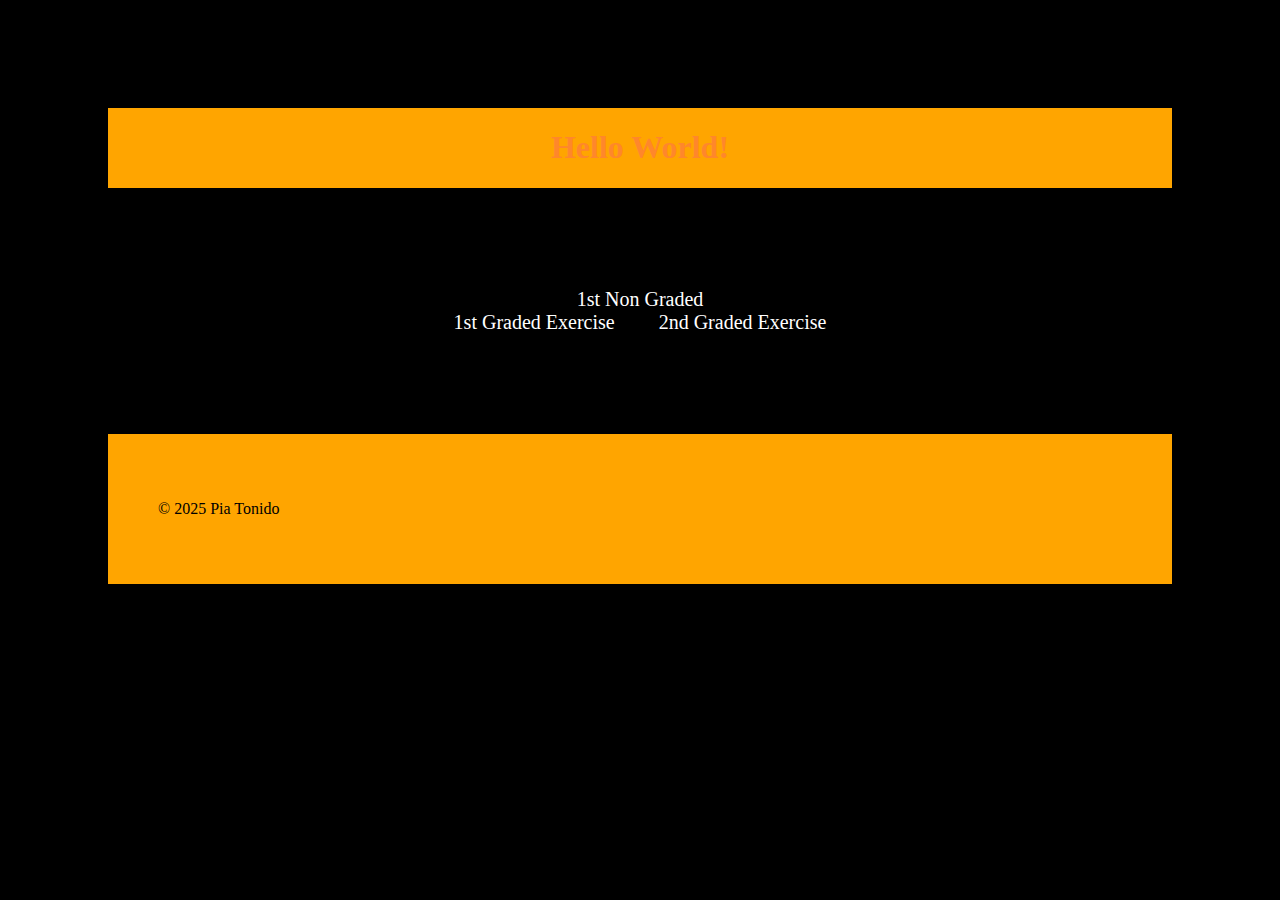
<file: public/index.html>
<!DOCTYPE html>
<html lang="eng">
<head>
    <meta charset="UTF-8">
    <meta viewport content="width=device-width, initial-scale=1.0">
    <title>Pia's Index.Html</title>

</head>
    
    <style>
        .topbar {
            background-color: orange;
            overflow: hidden;
        }

        h1 {
            color: rgb(255, 135, 43);
            text-align: center;
        }

        body {
            background-color: black;
            font-family: 'Times New Roman', Times, serif;
            padding: 100px;
            
        }

        a {
            color: white;
            font-size: 20px;
            text-decoration: none;
            margin: 20px;
        }

        a:hover {
            color: orange;
        }

        a:visited{
            color:rgb(255, 135, 43);
        }

        .contents{
            text-align: center;
            margin: 100px;
        }

        footer {
            background-color: orange;
            padding: 50px;
        }
    </style>
    
<body>
    <div class = "topbar">
    <h1>Hello World!</h1>
    </div>

    <div class = "contents">
    <a href = "Q21NGCSTonido.html">1st Non Graded</a><br>
    <a href = "2Q2GCSTonido.html">1st Graded Exercise</a>
    <a href = "2Q1GCSTonido.html" >2nd Graded Exercise</a>
    </div>

    <footer>
        <p>© 2025 Pia Tonido</p>
    </footer>

</body>
</html>
</file>
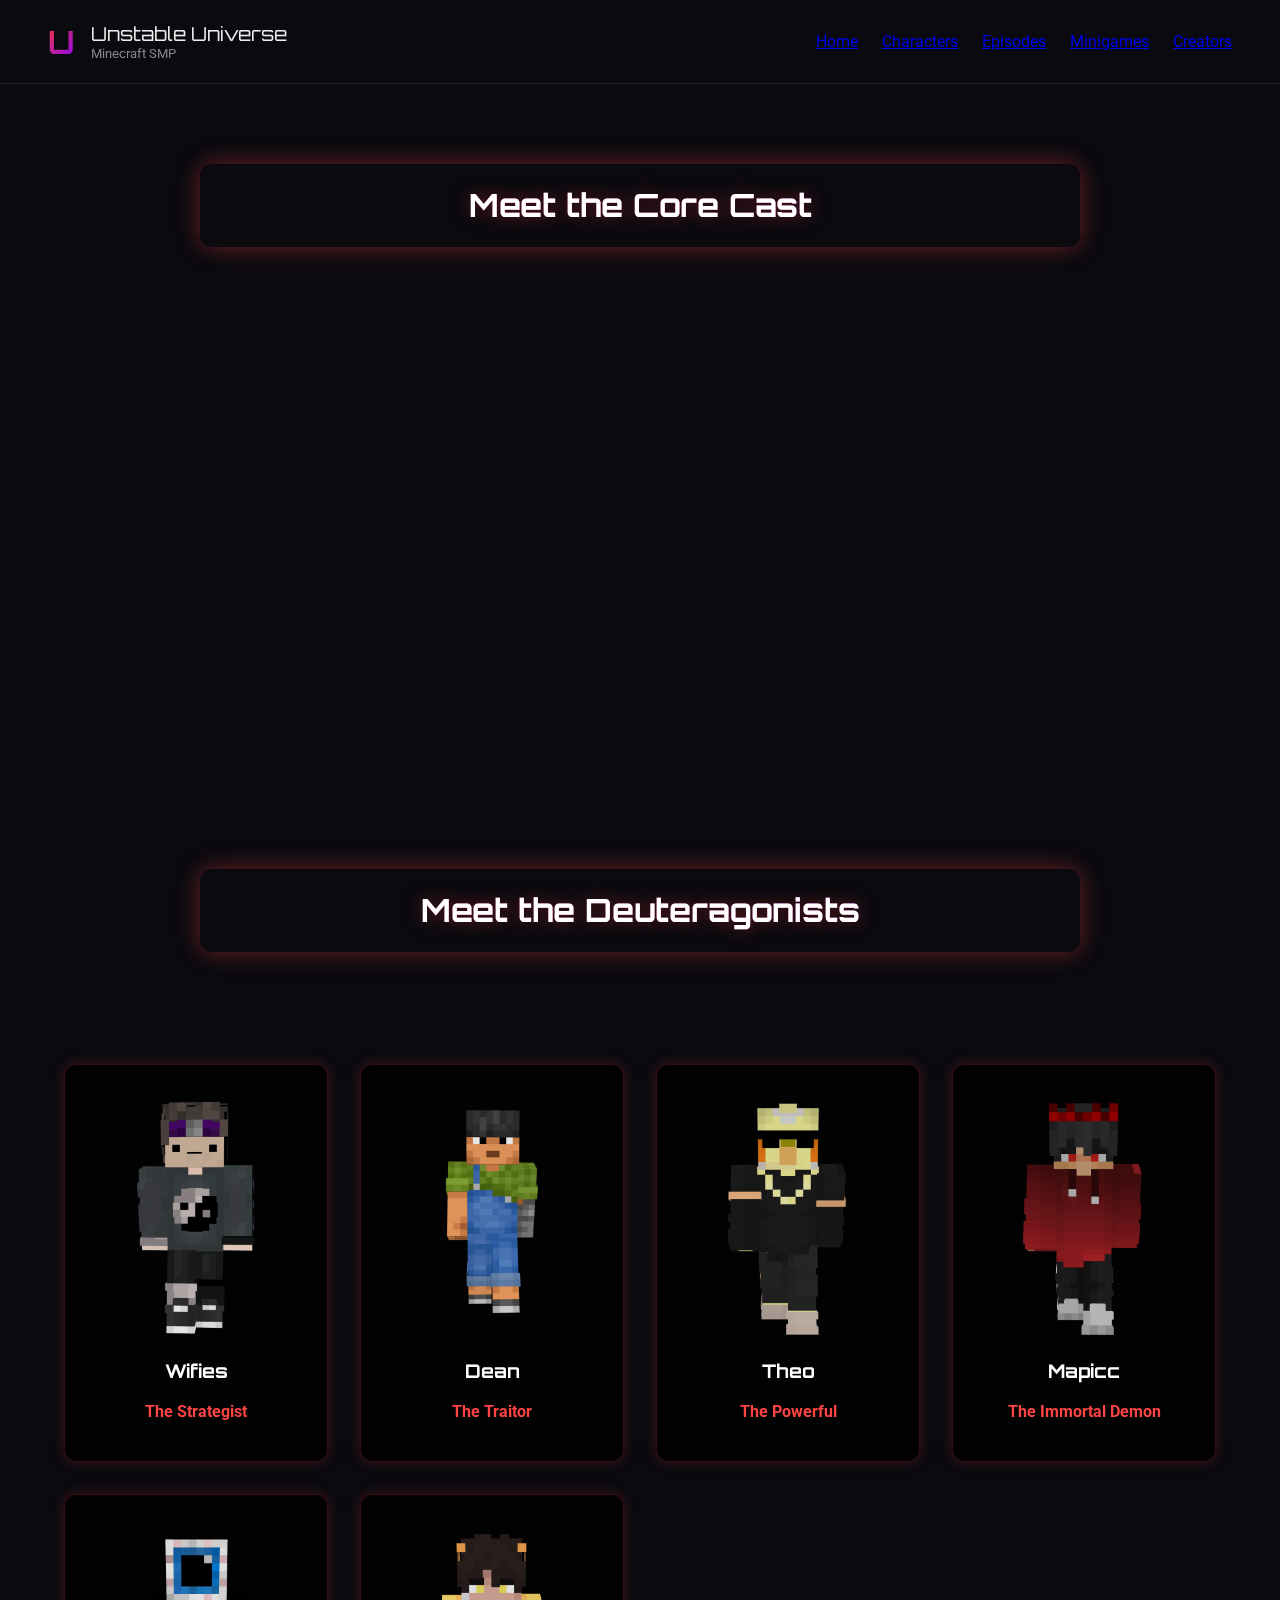
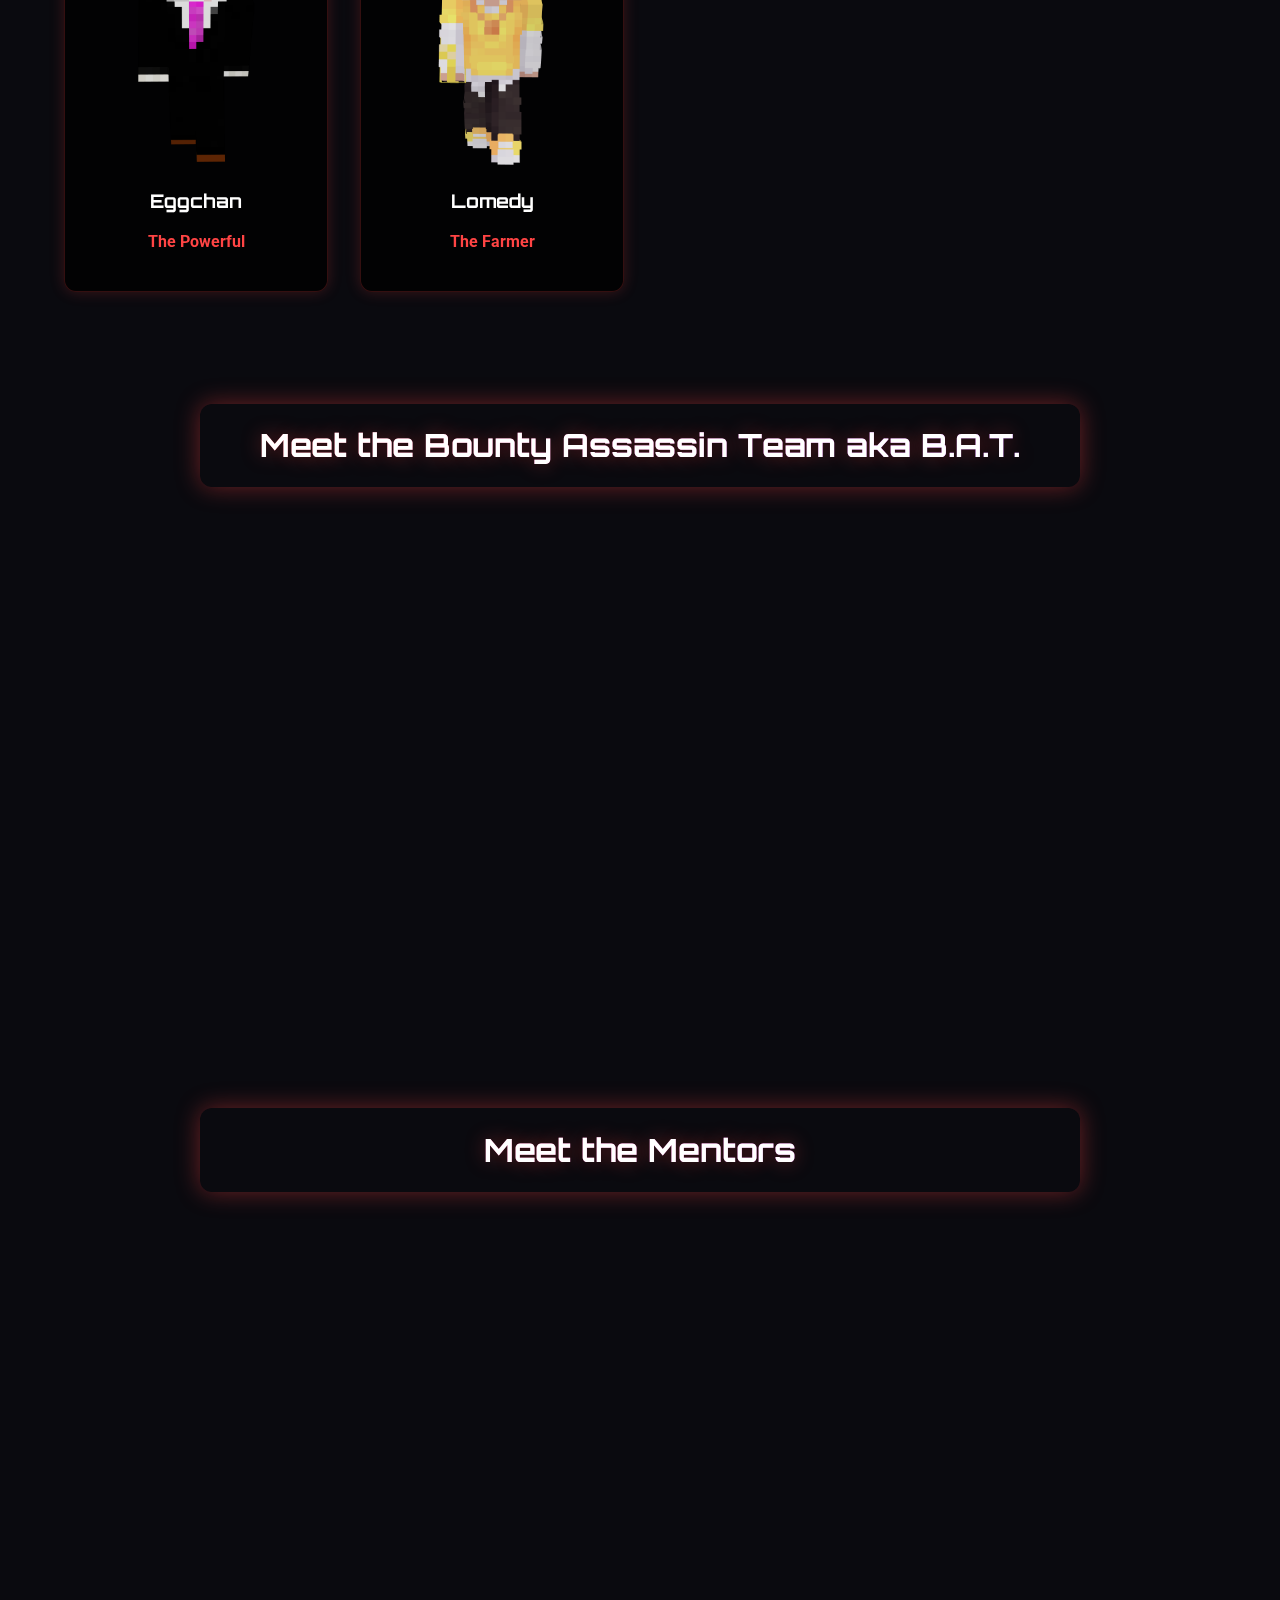
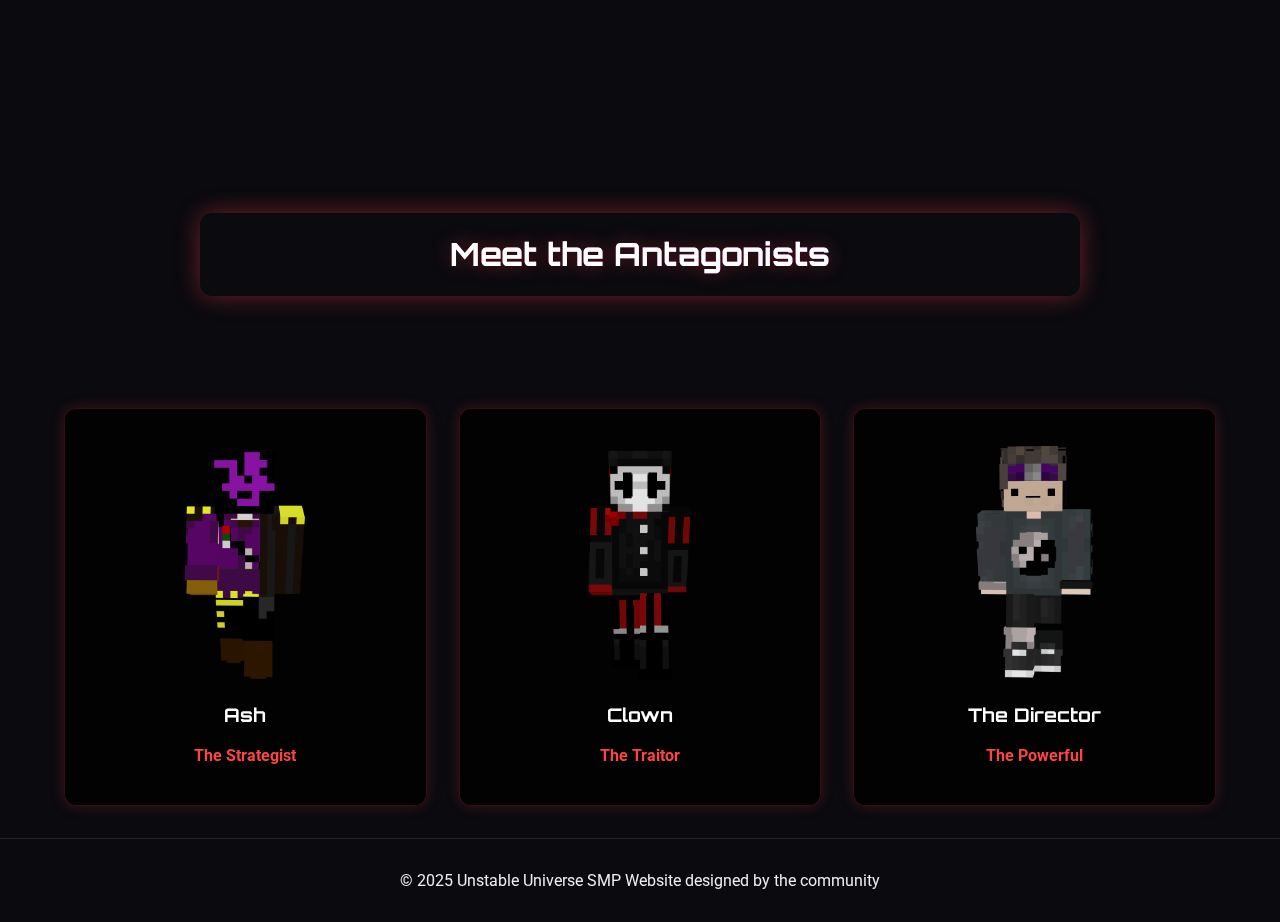
<file: characters.html>
<!doctype html>
<html lang="en">
<head>
  <meta charset="utf-8">
  <meta name="viewport" content="width=device-width,initial-scale=1">
  <title>Unstable Universe — Characters</title>
  <link rel="stylesheet" href="style.css">
  <link href="https://fonts.googleapis.com/css2?family=Orbitron:wght@400;700&family=Roboto:wght@300;400;700&display=swap" rel="stylesheet">
</head>
<body>
  <div class="bg-animation"></div>

  <header>
    <div class="top-row">
      <div class="logo fade-in">
        <div class="mark pulse">U</div>
        <div>
          <div class="title">Unstable Universe</div>
          <div class="subtitle">Minecraft SMP</div>
        </div>
      </div>
      <nav>
        <ul>
          <li><a href="index.html">Home</a></li>
          <li><a href="characters.html" class="active">Characters</a></li>
          <li><a href="episodes.html">Episodes</a></li>
          <li><a href="minigames.html">Minigames</a></li>
          <li><a href="creators.html">Creators</a></li>
        </ul>
      </nav>
    </div>
  </header>

  <main class="fade-in">
    <div class = "main-characters">
      <h2 class="page-title slide-up">Meet the Core Cast</h2>

      <div class="grid-4">
        <div class="card character fade-up">
          <div style="display: flex;">
            <div class="margin-auto">
            </div>
            <div>
              <img id="Parrot" src="assets/Parrot/front.png" alt="Parrot" class="fit-image" onclick="openOverlay('Parrot')">
            </div>
            <div class="margin-auto">
            </div>
          </div>
          <h3>Parrot</h3>
          <p class="role">The Strategist</p>
        </div>

        <div class="card character fade-up">
          <div style="display: flex;">
            <div class="margin-auto">
            </div>
            <div>
              <img id="Spoke" src="assets/Spoke/front.png" alt="Spoke" class="fit-image" onclick="openOverlay('Spoke')">
            </div>
            <div class="margin-auto">
            </div>
          </div>
          <h3>Spoke</h3>
          <p class="role">The Wildcard</p>
        </div>

        <div class="card character fade-up">
            <div style="display: flex;">
            <div class="margin-auto">
            </div>
            <div>
              <img id="Wemmbu" src="assets/Wemmbu/front.png" alt="Wemmbu" class="fit-image" onclick="openOverlay('Wemmbu')">
            </div>
            <div class="margin-auto">
            </div>
          </div>
          <h3>Wemmbu</h3>
          <p class="role">The Macer</p>
        </div>

        <div class="card character fade-up">
            <div style="display: flex;">
            <div class="margin-auto">
            </div>
            <div>
              <img id="Flame" src="assets/Flame/front.png" alt="Flame" class="fit-image" onclick="openOverlay('Flame')">
            </div>
            <div class="margin-auto">
            </div>
          </div>
          <h3>Flame</h3>
          <p class="role">The Immortal Demon</p>
        </div>
      </div>
    </div>

    <div class = "deuteragonists">
      <h2 class="page-title slide-up">Meet the Deuteragonists</h2>
      <div class="grid-4">
        <div class="card character">
          <div style="display: flex;">
            <div class="margin-auto">
            </div>
            <div>
              <img id="Wifies" src="assets/Wifies/front.png" alt="Wifies" class="fit-image" onclick="openOverlay('Wifies')">
            </div>
            <div class="margin-auto">
            </div>
          </div>
          <h3>Wifies</h3>
          <p class="role">The Strategist</p>
        </div>

        <div class="card character">
          <div style="display: flex;">
            <div class="margin-auto">
            </div>
            <div>
              <img id="Dean" src="assets/Dean/front.png" alt="Dean" class="fit-image" onclick="openOverlay('Dean')" >
            </div>
            <div class="margin-auto">
            </div>
          </div>
          <h3>Dean</h3>
          <p class="role">The Traitor</p>
        </div>

        <div class="card character">
            <div style="display: flex;">
            <div class="margin-auto">
            </div>
            <div>
              <img id="Theo" src="assets/Theo/front.png" alt="Theo" class="fit-image" onclick="openOverlay('Theo')">
            </div>
            <div class="margin-auto">
            </div>
          </div>
          <h3>Theo</h3>
          <p class="role">The Powerful</p>
        </div>

        <div class="card character">
            <div style="display: flex;">
            <div class="margin-auto">
            </div>
            <div>
              <img id="Mapicc" src="assets/Mapicc/front.png" alt="Mapicc" class="fit-image" onclick="openOverlay('Mapicc')">
            </div>
            <div class="margin-auto">
            </div>
          </div>
          <h3>Mapicc</h3>
          <p class="role">The Immortal Demon</p>
        </div>
      

        <div class="card character">
            <div style="display: flex;">
            <div class="margin-auto">
            </div>
            <div>
              <img id="Eggchan" src="assets/Eggchan/front.png" alt="Eggchan" class="fit-image" onclick="openOverlay('Eggchan')">
            </div>
            <div class="margin-auto">
            </div>
          </div>
          <h3>Eggchan</h3>
          <p class="role">The Powerful</p>
        </div>

        <div class="card character">
            <div style="display: flex;">
            <div class="margin-auto">
            </div>
            <div>
              <img id="Lomedy" src="assets/Lomedy/front.png" alt="Lomedy" class="fit-image" onclick="openOverlay('Lomedy')">
            </div>
            <div class="margin-auto">
            </div>
          </div>
          <h3>Lomedy</h3>
          <p class="role">The Farmer</p>
        </div>
      
      </div>
    </div>

     <div class = "BAT">
      <h2 class="page-title slide-up">Meet the Bounty Assassin Team aka B.A.T. </h2>

      <div class="grid-4">
        <div class="card character fade-up">
          <div style="display: flex;">
            <div class="margin-auto">
            </div>
            <div>
              <img id="Leo" src="assets/Leo/front.png" alt="Parrot" class="fit-image" onclick="openOverlay('Leo')">
            </div>
            <div class="margin-auto">
            </div>
          </div>
          <h3>Leo</h3>
          <p class="role">Leader of B.A.T.</p>
        </div>

        <div class="card character fade-up">
          <div style="display: flex;">
            <div class="margin-auto">
            </div>
            <div>
              <img id="Nufuli" src="assets/Nufuli/front.png" alt="Nufuli" class="fit-image" onclick="openOverlay('Nufuli')">
            </div>
            <div class="margin-auto">
            </div>
          </div>
          <h3>Nufuli</h3>
          <p class="role">Leo's Right Hand Man</p>
        </div>

        <div class="card character fade-up">
            <div style="display: flex;">
            <div class="margin-auto">
            </div>
            <div>
              <img id="Jumper" src="assets/Jumper/front.png" alt="Wemmbu" class="fit-image" onclick="openOverlay('Jumper')">
            </div>
            <div class="margin-auto">
            </div>
          </div>
          <h3>Jumper</h3>
          <p class="role">Leader of a Spy Team</p>
        </div>

        <div class="card character fade-up">
            <div style="display: flex;">
            <div class="margin-auto">
            </div>
            <div>
              <img id="Derapchu" src="assets/Derapchu/front.png" alt="Derapchu" class="fit-image" onclick="openOverlay('Derapchu')">
            </div>
            <div class="margin-auto">
            </div>
          </div>
          <h3>Derapchu</h3>
          <p class="role">The Targeted One</p>
        </div>
      </div>
    </div>

    <div class = "mentors">
      <h2 class="page-title slide-up">Meet the Mentors</h2>

      <div class="grid-4">
        <div class="card character fade-up">
          <div style="display: flex;">
            <div class="margin-auto">
            </div>
            <div>
              <img id="Mane" src="assets/Mane/front.png" alt="Mane" class="fit-image" onclick="openOverlay('Mane')">
            </div>
            <div class="margin-auto">
            </div>
          </div>
          <h3>Mane</h3>
          <p class="role">Leader of B.A.T.</p>
        </div>

        <div class="card character fade-up">
          <div style="display: flex;">
            <div class="margin-auto">
            </div>
            <div>
              <img id="Minute" src="assets/Minute/front.png" alt="Minute" class="fit-image" onclick="openOverlay('Minute')">
            </div>
            <div class="margin-auto">
            </div>
          </div>
          <h3>Minute</h3>
          <p class="role">Leo's Right Hand Man</p>
        </div>
      </div>
    </div>

    <div class = "Antagonists">
      <h2 class="page-title slide-up">Meet the Antagonists</h2>
      <div class="grid-4">
        <div class="card character">
          <div style="display: flex;">
            <div class="margin-auto">
            </div>
            <div>
              <img id="Ash" src="assets/Ash/front.png" alt="Ash" class="fit-image" onclick="openOverlay('Ash')">
            </div>
            <div class="margin-auto">
            </div>
          </div>
          <h3>Ash</h3>
          <p class="role">The Strategist</p>
        </div>

        <div class="card character">
          <div style="display: flex;">
            <div class="margin-auto">
            </div>
            <div>
              <img id="Clown" src="assets/Clown/front.png" alt="Clown" class="fit-image" onclick="openOverlay('Clown')" >
            </div>
            <div class="margin-auto">
            </div>
          </div>
          <h3>Clown</h3>
          <p class="role">The Traitor</p>
        </div>

        <div class="card character">
            <div style="display: flex;">
            <div class="margin-auto">
            </div>
            <div>
              <img id="Director" src="assets/Director/front.png" alt="Director" class="fit-image" onclick="openOverlay('Director')">
            </div>
            <div class="margin-auto">
            </div>
          </div>
          <h3>The Director</h3>
          <p class="role">The Powerful</p>
        </div>
      </div>
    </div>
  </main>

  <footer>
    <div class="footer-row fade-in">
      <span>© 2025 Unstable Universe SMP</span>
      <span>Website designed by the community</span>
    </div>
  </footer>

  <script src="script.js"></script>

  <div id="overlay">
    <div class="card character overlay-content" style="display: flex;">
      <span class="close-btn" onclick="closeOverlay()">&times;</span>
      <div class="character-view">
        <div class="margin-auto">
          <img src="assets/arrow-left.png" alt="arrow-left" class="arrow" onclick="characterTurns(true)">
        </div>
        <div>
          <img id="active-character" src="assets/Wifies/front.png" alt="" class="fit-image">
        </div>
        <div class="margin-auto">
          <img src="assets/arrow-right.png" alt="arrow-right" class="arrow" onclick="characterTurns(false)">
        </div>
      </div>
      <div class="character-info">
        <h3 id = "json-name">Wifies</h3>
        <p id = "json-quote"><i>“We will meet each other soon, Parrot, whether you want to or not. Because that’s the story I wrote, 
          and I don’t write stories where I lose.” (ParrotX2: I Got Hunted by a Minecraft Redstone Genius)</i></p>
        <div class="details">
          <p id = "json-description">Wifies is known for his tactical decisions and calm approach under pressure. He coordinates plans, forms alliances, and always thinks two steps ahead.</p>
        </div>
      </div>
    </div>
    <!--
    <div class="overlay-content">
      <h1 class="glowy-title">Unstable Universe</h1>
      <button id="close-overlay" onclick="closeOverlay()">Enter Site</button>
    </div>
    -->
  </div>
</body>
</html>
</file>
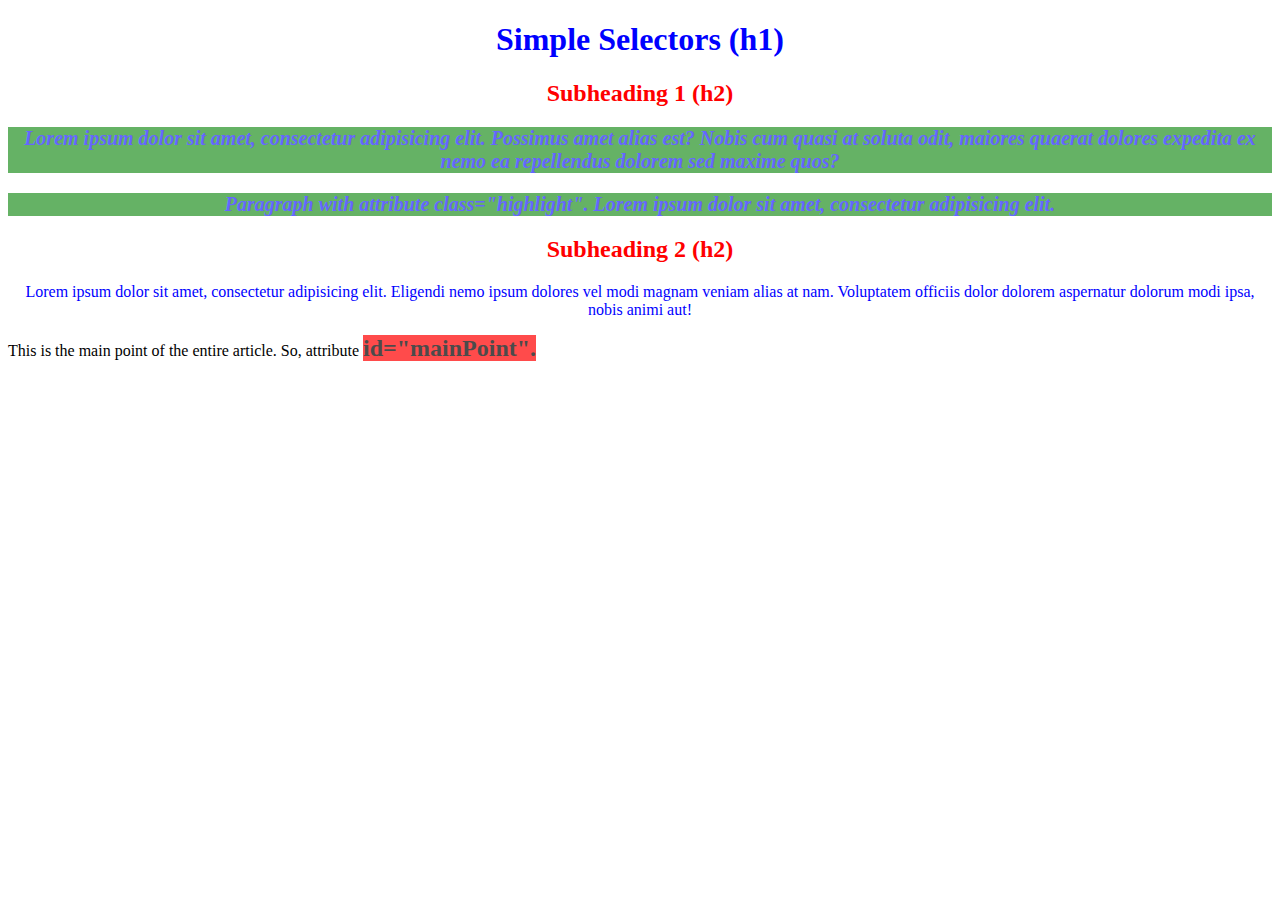
<file: Q21NGCSTonido.html>
<!DOCTYPE html>
<html>
<head>
    <title>Simple Selectors</title>
    <style>
        /* all h2 elements */
        h2 {
         color: red;
         text-align: center;
        }
        
        /* all with class="highlight" */
        .highlight {
         font-size: 20px;
         font-weight: bold;
         font-style: italic;
         background-color: green;
         opacity: 0.6;
        }
        
        /* element with id="mainPoint" */
        span {
         font-size: 24px;
         font-weight: bold;
         background-color: red;
         opacity: 0.7;
        }
        
        /* all p AND h1 elements */
        h1, p {
         color: blue;
         text-align: center;
        }
    </style>
</head>
<body>
    <h1>Simple Selectors (h1)</h1>

    <h2>Subheading 1 (h2)</h2>
    
    <p class="highlight">Lorem ipsum dolor sit amet, consectetur adipisicing elit. Possimus amet alias est? Nobis cum quasi at soluta odit,
    maiores quaerat dolores expedita ex nemo ea repellendus dolorem sed maxime quos?</p>
    
    <p class="highlight">Paragraph with attribute class="highlight".  Lorem ipsum dolor sit amet, consectetur adipisicing elit.</p>
    
    <h2>Subheading 2 (h2)</h2>
    <p>Lorem ipsum dolor sit amet, consectetur adipisicing elit. Eligendi nemo ipsum dolores vel modi magnam veniam alias at nam. Voluptatem officiis
    dolor dolorem aspernatur dolorum modi ipsa, nobis animi aut!</p>
    
    <div>This is the main point of the entire article. So, attribute <span id="mainPoint">id="mainPoint".</span>
    </div>
</body>
</html>
</file>
<file: style.css>
:root {
  --bg: #0a0a0f;
  --accent: #ff4444;
  --muted: #888;
  --text: #eee;
  --gradient: linear-gradient(135deg, #ff3c3c, #8000ff);
}

body {
  margin: 0;
  font-family: 'Roboto', sans-serif;
  background: var(--bg);
  color: var(--text);
  overflow-x: hidden;
}

header {
  position: sticky;
  top: 0;
  background: rgba(10, 10, 15, 0.7);
  backdrop-filter: blur(8px);
  z-index: 10;
  padding: 1rem 3rem;
  border-bottom: 1px solid rgba(255, 255, 255, 0.1);
}

.top-row {
  display: flex;
  justify-content: space-between;
  align-items: center;
}

.logo {
  display: flex;
  align-items: center;
  gap: 1rem;
}

.mark {
  background: var(--gradient);
  -webkit-background-clip: text;
  color: transparent;
  font-family: 'Orbitron', sans-serif;
  font-weight: 700;
  font-size: 2rem;
}

.title {
  font-family: 'Orbitron', sans-serif;
  font-size: 1.2rem;
}

.subtitle {
  color: var(--muted);
  font-size: 0.8rem;
}

nav ul {
  list-style: none;
  display: flex;
  gap: 1.5rem;
  padding: 0;
}

.nav-link {
  text-decoration: none;
  color: var(--text);
  position: relative;
  transition: color 0.3s;
}

.nav-link::after {
  content: "";
  position: absolute;
  bottom: -5px;
  left: 0;
  width: 0%;
  height: 2px;
  background: var(--accent);
  transition: width 0.3s;
  text-decoration: none;
}

.nav-link:hover::after {
  width: 100%;
}

.hero {
  display: flex;
  justify-content: space-between;
  align-items: center;
  min-height: 80vh;
  padding: 4rem 6rem;
  gap: 3rem;
}

.hero h1 {
  font-size: 3rem;
  line-height: 1.2;
}

.glow {
  background: var(--gradient);
  -webkit-background-clip: text;
  color: transparent;
  text-shadow: 0 0 15px rgba(255, 68, 68, 0.5);
}

.btn {
  border: none;
  padding: 0.8rem 1.5rem;
  margin: 0.5rem;
  font-weight: 700;
  border-radius: 5px;
  cursor: pointer;
  transition: all 0.3s;
}

.btn.primary {
  background: var(--gradient);
  color: #fff;
}

.btn:hover {
  transform: scale(1.05);
  filter: brightness(1.2);
}

.hero-card {
  background: rgba(255, 255, 255, 0.05);
  border: 1px solid rgba(255, 255, 255, 0.1);
  padding: 2rem;
  border-radius: 10px;
  width: 300px;
  animation: float 4s ease-in-out infinite;
}

@keyframes float {

  0%,
  100% {
    transform: translateY(0);
  }

  50% {
    transform: translateY(-10px);
  }
}

.slide {
  display: none;
  font-weight: bold;
  animation: fadeIn 1s ease-in;
}

.slide.active {
  display: block;
}

@keyframes fadeIn {
  from {
    opacity: 0;
  }

  to {
    opacity: 1;
  }
}

footer {
  text-align: center;
  padding: 2rem;
  border-top: 1px solid rgba(255, 255, 255, 0.1);
}

.bg-animation {
  position: fixed;
  top: 0;
  left: 0;
  width: 100%;
  height: 100%;
  background: radial-gradient(circle at 20% 20%, #ff3c3c11, transparent 50%),
    radial-gradient(circle at 80% 80%, #8000ff11, transparent 50%);
  animation: pulseBG 10s infinite alternate;
  z-index: -1;
}

@keyframes pulseBG {
  0% {
    transform: scale(1);
  }

  100% {
    transform: scale(1.2);
  }
}

.fade-in {
  animation: fadeIn 2s ease;
}

.slide-up {
  animation: slideUp 1s ease;
}

@keyframes slideUp {
  from {
    opacity: 0;
    transform: translateY(30px);
  }

  to {
    opacity: 1;
    transform: translateY(0);
  }
}

.pulse {
  animation: pulseEffect 2s infinite;
}

@keyframes pulseEffect {

  0%,
  100% {
    transform: scale(1);
  }

  50% {
    transform: scale(1.2);
  }
}

.page-title {
  font-family: 'Orbitron', sans-serif;
  text-align: center;
  font-size: 2rem;
  margin: 3rem 0 2rem;
  color: #fff;
  background: var(--gradient);
  -webkit-background-clip: text;
  color: transparent;
  text-shadow: 0 0 20px rgba(255, 68, 68, 0.4);
}

.grid-4 {
  display: grid;
  grid-template-columns: repeat(auto-fit, minmax(250px, 1fr));
  gap: 2rem;
  padding: 2rem 5%;
}

.card.character {
  background: rgba(255, 255, 255, 0.05);
  border: 1px solid rgba(255, 255, 255, 0.1);
  border-radius: 10px;
  padding: 1.5rem;
  text-align: center;
  transition: all 0.4s ease;
  position: relative;
  overflow: hidden;
}

.card.character img {
  width: 100%;
  height: 250px;
  object-fit: contain;
  border-radius: 8px;
  transition: transform 0.5s ease;
}

.card.character h3 {
  margin-top: 1rem;
  font-family: 'Orbitron', sans-serif;
}

.card.character .role {
  color: var(--accent);
  font-weight: bold;
  margin-bottom: 1rem;
}

.card.character .details {
  opacity: 0;
  max-height: 0;
  overflow: hidden;
  transition: all 0.5s ease;
  color: var(--muted);
}

.card.character:hover {
  transform: translateY(-10px) scale(1.03);
  box-shadow: 0 0 25px rgba(255, 68, 68, 0.2);
  border-color: rgba(255, 68, 68, 0.4);
}

.card.character:hover img {
  transform: scale(1.1);
  filter: brightness(1.2);
}

.card.character:hover .details {
  opacity: 1;
  max-height: 200px;
  margin-top: 1rem;
}

.fade-up {
  opacity: 0;
  transform: translateY(30px);
  animation: fadeUp 1s forwards;
}

.fade-up:nth-child(1) {
  animation-delay: 0.2s;
}

.fade-up:nth-child(2) {
  animation-delay: 0.4s;
}

.fade-up:nth-child(3) {
  animation-delay: 0.6s;
}

.fade-up:nth-child(4) {
  animation-delay: 0.8s;
}

@keyframes fadeUp {
  to {
    opacity: 1;
    transform: translateY(0);
  }
}

.creators-grid {
  display: grid;
  grid-template-columns: repeat(auto-fit, minmax(260px, 1fr));
  gap: 2rem;
  padding: 3rem 5%;
}

.creator-card {
  background: rgba(255, 255, 255, 0.05);
  border: 1px solid rgba(255, 255, 255, 0.1);
  border-radius: 12px;
  padding: 2rem;
  text-align: center;
  transition: all 0.4s ease;
  position: relative;
  overflow: hidden;
  color: var(--text);
}

.creator-card::before {
  content: "";
  position: absolute;
  top: -50%;
  left: -50%;
  width: 200%;
  height: 200%;
  background: conic-gradient(from 0deg, var(--accent), transparent, var(--accent));
  animation: rotateGlow 6s linear infinite;
  opacity: 0;
  transition: opacity 0.5s ease;
  z-index: 0;
}

.creator-card:hover::before {
  opacity: 0.3;
}

@keyframes rotateGlow {
  0% {
    transform: rotate(0deg);
  }

  100% {
    transform: rotate(360deg);
  }
}

.creator-card h3 {
  font-family: 'Orbitron', sans-serif;
  font-size: 1.4rem;
  margin-bottom: 1rem;
  z-index: 1;
  position: relative;
}

.creator-card p {
  color: var(--muted);
  margin-bottom: 1.5rem;
  z-index: 1;
  position: relative;
}

.creator-card .btn {
  z-index: 1;
  position: relative;
  background: var(--gradient);
  color: #fff;
  border: none;
  padding: 0.7rem 1.3rem;
  border-radius: 6px;
  cursor: pointer;
  font-weight: 700;
  transition: transform 0.3s, box-shadow 0.3s;
  box-shadow: 0 0 10px rgba(255, 68, 68, 0.4);
}

.creator-card .btn:hover {
  transform: translateY(-3px) scale(1.05);
  box-shadow: 0 0 20px rgba(255, 68, 68, 0.7);
}

/* fade-up animation reused */
.fade-up {
  opacity: 0;
  transform: translateY(30px);
  animation: fadeUp 1s forwards;
}

.fade-up:nth-child(1) {
  animation-delay: 0.2s;
}

.fade-up:nth-child(2) {
  animation-delay: 0.4s;
}

.fade-up:nth-child(3) {
  animation-delay: 0.6s;
}

.fade-up:nth-child(4) {
  animation-delay: 0.8s;
}

@keyframes fadeUp {
  to {
    opacity: 1;
    transform: translateY(0);
  }
}

.pulse-active {
  box-shadow: 0 0 25px rgba(255, 68, 68, 0.3);
}

.episodes-grid {
  display: grid;
  grid-template-columns: repeat(auto-fit, minmax(300px, 1fr));
  gap: 2.5rem;
  padding: 3rem 5%;
}

.ep-card {
  background: rgba(255, 255, 255, 0.05);
  border: 1px solid rgba(255, 255, 255, 0.1);
  border-radius: 10px;
  overflow: hidden;
  transition: all 0.4s ease;
  cursor: pointer;
  position: relative;
}

.ep-card:hover {
  transform: translateY(-10px);
  box-shadow: 0 0 25px rgba(255, 68, 68, 0.25);
  border-color: rgba(255, 68, 68, 0.3);
}

.ep-thumb {
  background: var(--gradient);
  color: #fff;
  font-family: 'Orbitron', sans-serif;
  font-weight: 700;
  font-size: 1.2rem;
  text-align: center;
  padding: 2.5rem 0;
  transition: background 0.5s ease;
}

.ep-card:hover .ep-thumb {
  background: linear-gradient(135deg, #8000ff, #ff3c3c);
}

.ep-body {
  padding: 1.5rem;
}

.ep-body h3 {
  font-family: 'Orbitron', sans-serif;
  margin-top: 0;
}

.ep-body p {
  color: var(--muted);
  margin-bottom: 1rem;
}

.ep-full {
  display: none;
  color: #bbb;
  transition: opacity 0.3s;
}

.more {
  color: var(--accent);
  cursor: pointer;
  font-weight: 700;
  transition: color 0.3s;
}

.more:hover {
  color: #fff;
}

/* expandddd */
.ep-card.active .ep-full {
  display: block;
}

.ep-card.active {
  border-color: var(--accent);
  box-shadow: 0 0 30px rgba(255, 68, 68, 0.4);
}

/*reuse fade up animation*/
.fade-up {
  opacity: 0;
  transform: translateY(30px);
  animation: fadeUp 1s forwards;
}

.fade-up:nth-child(1) {
  animation-delay: 0.2s;
}

.fade-up:nth-child(2) {
  animation-delay: 0.4s;
}

.fade-up:nth-child(3) {
  animation-delay: 0.6s;
}

@keyframes fadeUp {
  to {
    opacity: 1;
    transform: translateY(0);
  }
}

.quiz {
  display: flex;
  flex-direction: column;
  align-items: center;
  padding: 3rem 5%;
  gap: 2rem;
}

.quiz-card {
  background: rgba(12, 12, 12, 0.05);
  border: 1px solid rgba(255, 255, 255, 0.1);
  border-radius: 12px;
  padding: 2rem;
  text-align: center;
  width: 100%;
  max-width: 450px;
  transition: all 0.3s ease;
  box-shadow: 0 0 20px rgba(255, 68, 68, 0.15);
  opacity: 1;
}

.quiz-card:hover {
  transform: translateY(-8px);
  box-shadow: 0 0 30px rgba(255, 68, 68, 0.25);
}

.quiz-question {
  margin-top: 1.2rem;
  text-align: left;
}

.quiz-question label {
  display: block;
  font-weight: 600;
  margin-bottom: 0.5rem;
}

.input-select {
  width: 100%;
  padding: 0.6rem;
  border: 1px solid rgba(255, 255, 255, 0.15);
  background: rgba(255, 255, 255, 0.05);
  color: #eee;
  border-radius: 6px;
  font-size: 1rem;
  outline: none;
  transition: border 0.3s ease;
}

.input-select option {
  color: #eee; 
  background: rgba(0, 0, 0, 0.8); 
}

.input-select:hover,
.input-select:focus {
  border-color: var(--accent);
  box-shadow: 0 0 10px rgba(255, 68, 68, 0.3);
}

.result {
  text-align: center;
  color: #fff;
}

.character-result {
  margin-top: 1rem;
  padding: 2rem;
  border-radius: 10px;
  background: rgba(255, 255, 255, 0.08);
  border: 1px solid rgba(255, 255, 255, 0.1);
  box-shadow: 0 0 20px rgba(255, 68, 68, 0.2);
  display: none;
  animation: fadeIn 1s ease;
}

.character-result.show {
  display: block;
}

.character-result h4 {
  font-family: 'Orbitron', sans-serif;
  font-size: 1.5rem;
  margin-bottom: 0.5rem;
}

.character-result p {
  color: var(--muted);
}

.character-result img {
  width: 120px;
  height: 120px;
  border-radius: 50%;
  object-fit: contain;
  margin-bottom: 1rem;
  border: 2px solid var(--accent);
  box-shadow: 0 0 20px rgba(255, 68, 68, 0.4);
}

.fit-image {
  object-fit: contain;
}

.arrow {
  width: 40px !important;
  height: 40px !important;
}

.margin-auto {
  margin: auto !important;
}

#overlay {
  position: fixed;
  top: 0;
  left: 0;
  width: 100vw;
  height: 100vh;
  background-color: rgba(0, 0, 0, 0.5);
  z-index: 1000;
  display: none;
  justify-content: center;
  align-items: center;
}

.overlay-content {
  background-color: rgba(0, 0, 0) !important;
  padding: 50px 75px !important;
  border-radius: 12px;
  text-align: center;
  box-shadow: 0 0 30px rgba(255, 68, 68);
  margin-left: 100px !important;
  margin-right: 100px !important;
  position: relative;
}

.character-info {
  padding-left: 50px !important;
  padding-right: 50px !important;
}

.character-view {
  display: flex !important;
  flex-direction: row !important;
  align-items: center !important;
  justify-content: center !important;
  min-width: 300px !important;
  max-width: 300px !important;
}

.close-btn {
  position: absolute;
  top: 10px;
  right: 15px;
  font-size: 25px;
  font-weight: bold;
  cursor: pointer;
}

.i {
  font-size: 10px !important;
}

.creator-pics {
  width: 100%;
}
.hero-card {
  width: 750px;
  height: auto;             
  padding: 25px;
  border-radius: 40px;
  display: flex;
  flex-direction: column;   
  align-items: center;      
  gap: 15px;                
}

.hero-card p.muted {
  font-size: 1.2rem;
  text-align: center;
  opacity: 0.85;
  margin: 0;
  width: 100%;
}

/*for bg*/
.bg-animation {
  position: fixed;
  top: 0;
  left: 0;
  width: 100vw;
  height: 100vh;
  background-image: url("https://wallpapercave.com/wp/wp4816757.jpg");
  background-size: cover;
  background-position: center;
  background-repeat: no-repeat;
  filter: brightness(0.55);
  z-index: -1;
}


/* home.css */

/* Hero Section */
.hero {
  display: flex;
  justify-content: space-between;
  align-items: center;
  min-height: 80vh;
  padding: 4rem 6rem;
  gap: 3rem;
  position: relative;
}

/* Hero Text Box */
.hero-text {
  background: rgba(10, 10, 15, 0.75); /* dark semi-transparent box */
  border: 2px solid rgba(255, 68, 68, 0.5); /* subtle accent border */
  border-radius: 20px;
  padding: 2.5rem;
  max-width: 600px;
  color: #eee;
  text-shadow: 0 0 8px rgba(0,0,0,0.7);
}

/* Headline Glow */
.hero-text h1 {
  font-size: 3rem;
  margin-bottom: 1rem;
  line-height: 1.2;
  background: linear-gradient(135deg, #ff3c3c, #8000ff);
  -webkit-background-clip: text;
  color: transparent;
  text-shadow: 0 0 20px rgba(255, 68, 68, 0.4);
}

/* Paragraph Styling */
.hero-text p {
  font-size: 1.1rem;
  margin: 0.5rem 0;
  color: #ddd;
  line-height: 1.5;
}

/* CTA Buttons */
.hero-text .cta {
  margin-top: 1.5rem;
  display: flex;
  gap: 1rem;
  flex-wrap: wrap;
}

.hero-text .btn {
  font-weight: 700;
  padding: 0.8rem 1.5rem;
  border-radius: 8px;
  border: none;
  cursor: pointer;
  transition: all 0.3s ease;
}

.hero-text .btn.primary {
  background: linear-gradient(135deg, #ff3c3c, #8000ff);
  color: #fff;
  box-shadow: 0 0 15px rgba(255, 68, 68, 0.5);
}

.hero-text .btn:hover {
  transform: scale(1.05);
  filter: brightness(1.2);
}

/* Floating Hero Card */
.hero-card.floating-card {
  background: rgba(0, 0, 0, 0.5);
  border-radius: 20px;
  padding: 1.5rem;
  text-align: center;
  box-shadow: 0 0 25px rgba(255, 68, 68, 0.3);
  transition: all 0.3s ease;
}

.hero-card.floating-card:hover {
  transform: translateY(-8px) scale(1.02);
  box-shadow: 0 0 35px rgba(255, 68, 68, 0.5);
}

.hero-card.floating-card .muted {
  font-size: 1rem;
  color: #bbb;
  margin-top: 1rem;
  text-shadow: 0 0 5px rgba(0,0,0,0.6);
}

/* Slideshow Images inside Hero Card */
.hero-card .slideshow img {
  width: 100%;
  border-radius: 12px;
  object-fit: cover;
}

/* Responsive */
@media (max-width: 900px) {
  .hero {
    flex-direction: column;
    gap: 2rem;
    padding: 2rem;
  }

  .hero-text {
    max-width: 90%;
    padding: 2rem;
  }

  .hero-card.floating-card {
    max-width: 90%;
  }
}

/* forda titles */
.page-title {
  display: block;
  max-width: 800px;
  margin: 5rem auto;
  padding: 1.2rem 2.5rem;
  background-color: rgba(0, 0, 0, 0.8); /* darker translucent bg */
  border-radius: 12px;
  box-shadow: 0 0 25px rgba(255, 68, 68, 0.4);
  text-align: center;
  line-height: 1.4;
  color: #fff;
  opacity: 1;
}

/* subtext */
.page-title p {
  margin-top: 0.5rem;
  font-size: 1rem;
  font-weight: 500;
  color: #ffe0e0;
  text-align: center;
  opacity: 0.95;
}

/* for char cards */
.card.character {
  background-color: rgba(0, 0, 0, 0.8); /* dark translucent bg */
  border: 1px solid rgba(255, 68, 68, 0.2); /* glowy-ish red border */
  padding: 1.5rem;
  border-radius: 12px;
  text-align: center;
  transition: all 0.4s ease;
  position: relative;
  overflow: hidden;
  color: #fff;
  box-shadow: 0 0 15px rgba(255, 68, 68, 0.2);
}

/* makeee brighterrr */
.card.character:hover {
  transform: translateY(-8px) scale(1.02);
  box-shadow: 0 0 25px rgba(255, 68, 68, 0.35);
  border-color: rgba(255, 68, 68, 0.4);
}

/* navylinks links */
.nav-link {
  position: relative;
  text-decoration: none;
  color: var(--text);
  font-weight: 600;
  padding: 0.3rem 0;
  transition: color 0.3s, transform 0.3s, text-shadow 0.3s;
}

/* Neon glow underline */
.nav-link::after {
  content: "";
  position: absolute;
  bottom: -4px;
  left: 0;
  width: 0%;
  height: 2px;
  background: linear-gradient(90deg, #ff3c3c, #8000ff);
  border-radius: 2px;
  transition: width 0.4s ease-in-out;
}

/* Hover effect: underlineeeeeeeeeeeeeeeeeeeeeeeeeeeeeeeeeeeeeee + glow */
.nav-link:hover {
  color: #fff;
  text-shadow: 0 0 8px rgba(255, 68, 68, 0.7), 0 0 15px rgba(128, 0, 255, 0.5);
  transform: scale(1.05);
}

.nav-link:hover::after {
  width: 100%;
}

.ep-card {
  background: rgba(0, 0, 0, 0.6); /* dark background */
  border: 1px solid rgba(255, 255, 255, 0.1);
  border-radius: 10px;
  overflow: hidden;
  transition: all 0.3s ease;
  cursor: pointer;
  position: relative;
}

.ep-card:hover {
  transform: translateY(-5px);
  box-shadow: 0 0 25px rgba(255, 68, 68, 0.6); /* glowwwwwwwwwwwww */
  border-color: rgba(255, 68, 68, 0.4);
}

.ep-thumb {
  padding: 0; /* remove padding */
  background: none;
}

.ep-thumb img {
  width: 100%;
  aspect-ratio: 16 / 9; /* YouTube ratio */
  object-fit: cover;
  transition: transform 0.3s ease;
}

.ep-thumb img:hover {
  transform: scale(1.03);
}

/* space paragraphs */
.hero-text p {
  margin-bottom: 1.5rem; 
  line-height: 1.6;   
}
</file>
